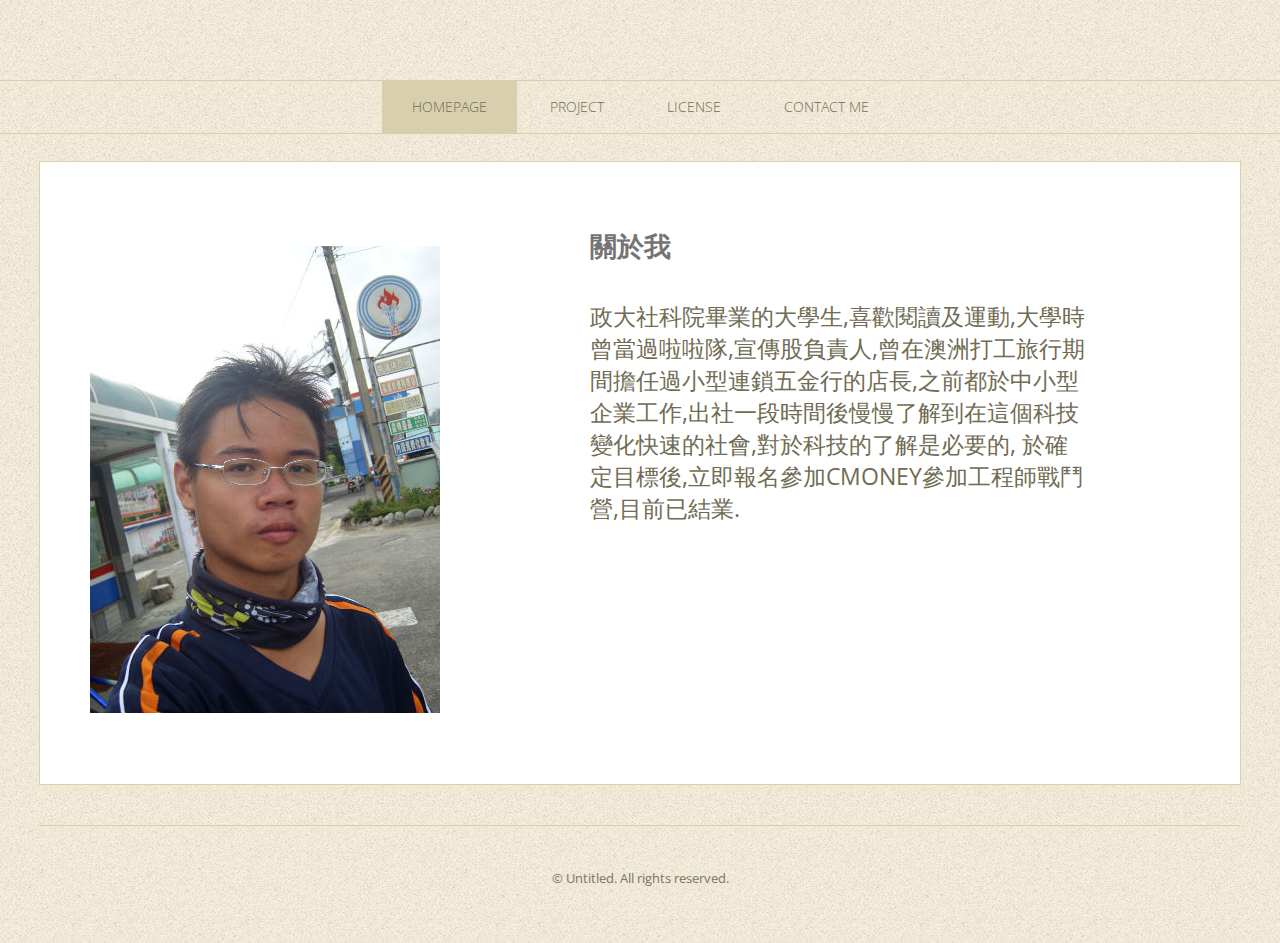
<file: index.html>
<!DOCTYPE html PUBLIC "-//W3C//DTD XHTML 1.0 Strict//EN" "http://www.w3.org/TR/xhtml1/DTD/xhtml1-strict.dtd">
<!--
Design by TEMPLATED
http://templated.co
Released for free under the Creative Commons Attribution License

Name       : Doubtless 
Description: A two-column, fixed-width design with dark color scheme.
Version    : 1.0
Released   : 20130428

-->
<html xmlns="http://www.w3.org/1999/xhtml">
<head>
<meta http-equiv="Content-Type" content="text/html; charset=utf-8" />
<title></title>
<meta name="keywords" content="" />
<meta name="description" content="" />
<link href="http://fonts.googleapis.com/css?family=Open+Sans:400,300,600,700|Archivo+Narrow:400,700" rel="stylesheet" type="text/css">
<link href="default.css" rel="stylesheet" type="text/css" media="all" />
<!--[if IE 6]>
<link href="default_ie6.css" rel="stylesheet" type="text/css" />
<![endif]-->
</head>
<body>
<div id="logo" class="container">
	<h1><a href="#"></a></h1>
</div>
<div id="menu-wrapper">
	<div id="menu" class="container">
		<ul>
			<li class="current_page_item"><a href="index.html">Homepage</a></li>
			<li><a href="project.html">Project</a></li>
			<li>
				<a href="license.html">License</a>
			</li>
            <li><a href="contactme.html">Contact Me</a></li>
		</ul>
	</div>
</div>
<div id="page" class="container">
	<div id="box1">
		
		<div style="clear: both;">&nbsp;</div>
		<div class="entry">
			<img src="images/sel-fie1.jpg" alt="">
		</div>
	</div>
	<div id="box2">
		<h1>關於我</h1>
		<br>
		<br>
		<h2>政大社科院畢業的大學生,喜歡閱讀及運動,大學時曾當過啦啦隊,宣傳股負責人,曾在澳洲打工旅行期間擔任過小型連鎖五金行的店長,之前都於中小型企業工作,出社一段時間後慢慢了解到在這個科技變化快速的社會,對於科技的了解是必要的, 於確定目標後,立即報名參加CMONEY參加工程師戰鬥營,目前已結業.</h2>
	</div>
	
</div>
<div id="footer" class="container">
	<p>&copy; Untitled. All rights reserved. </p>
</div>
</body>
</html>
</file>
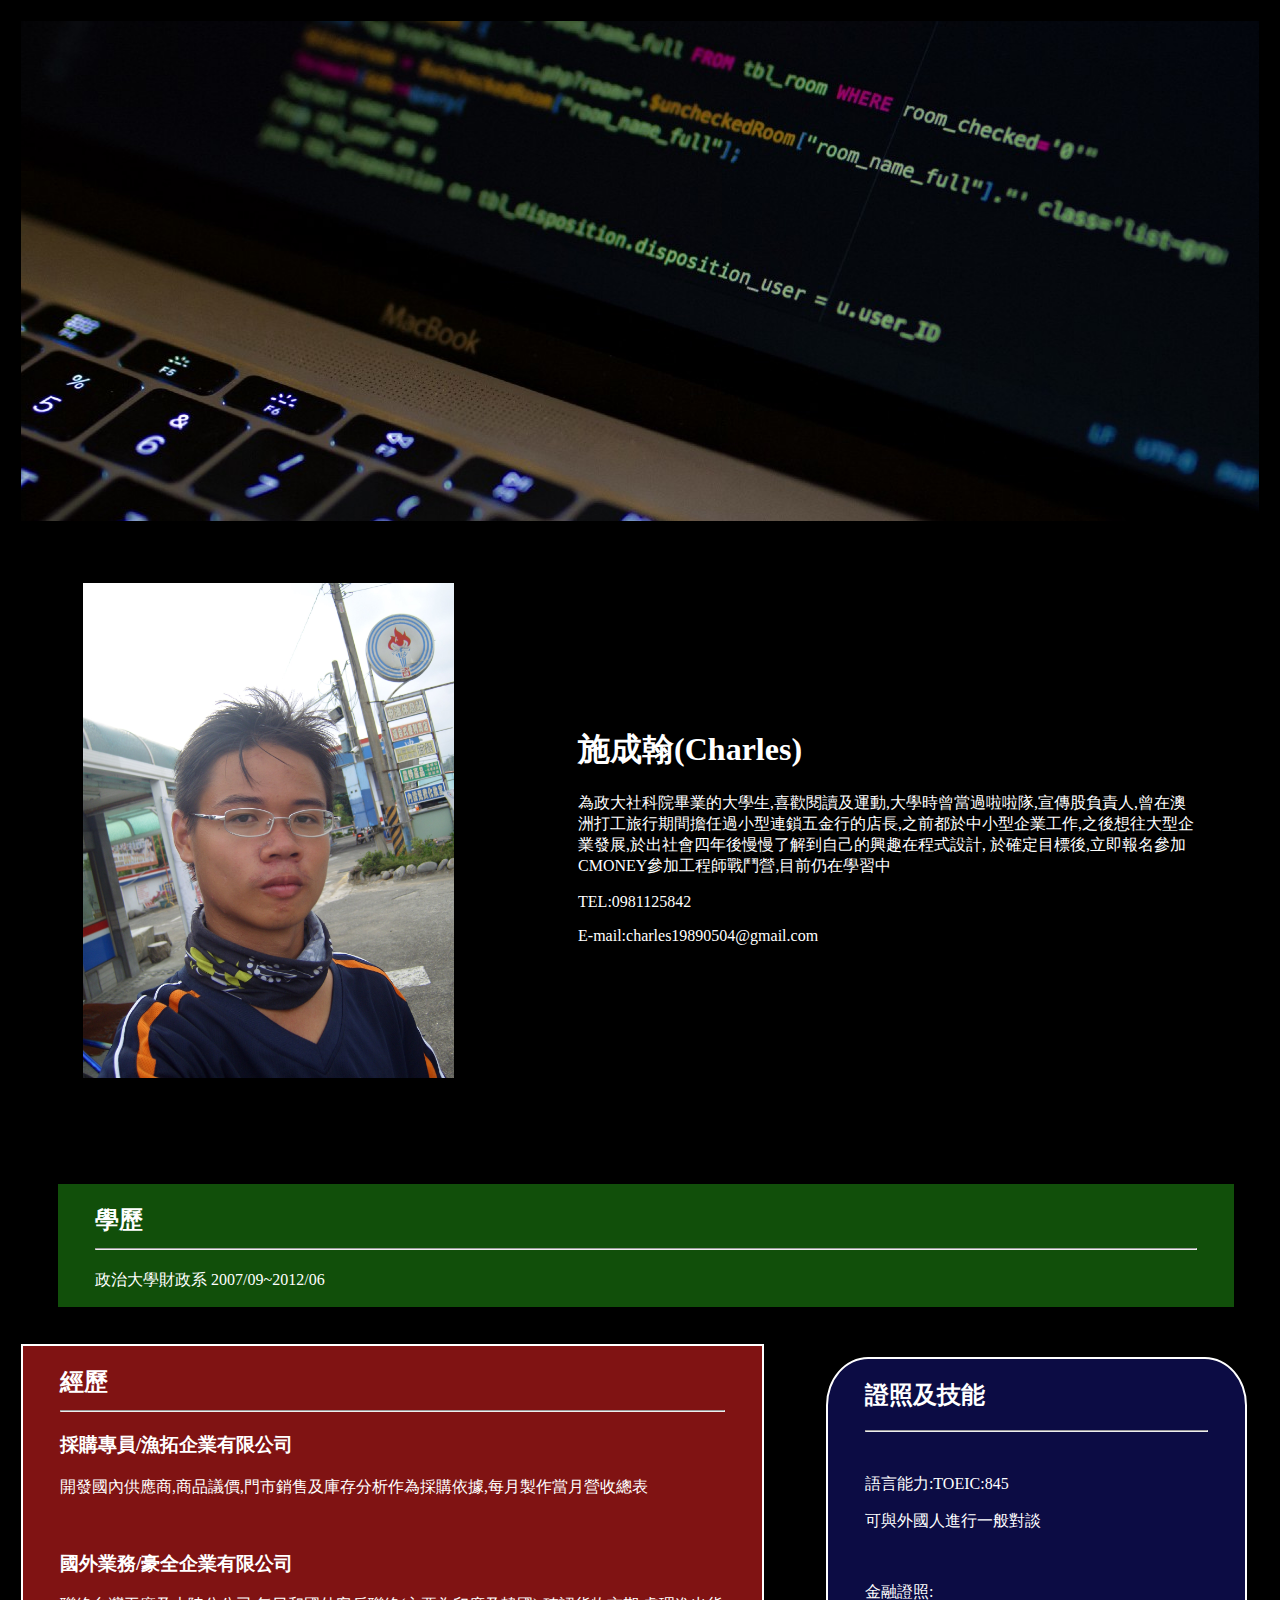
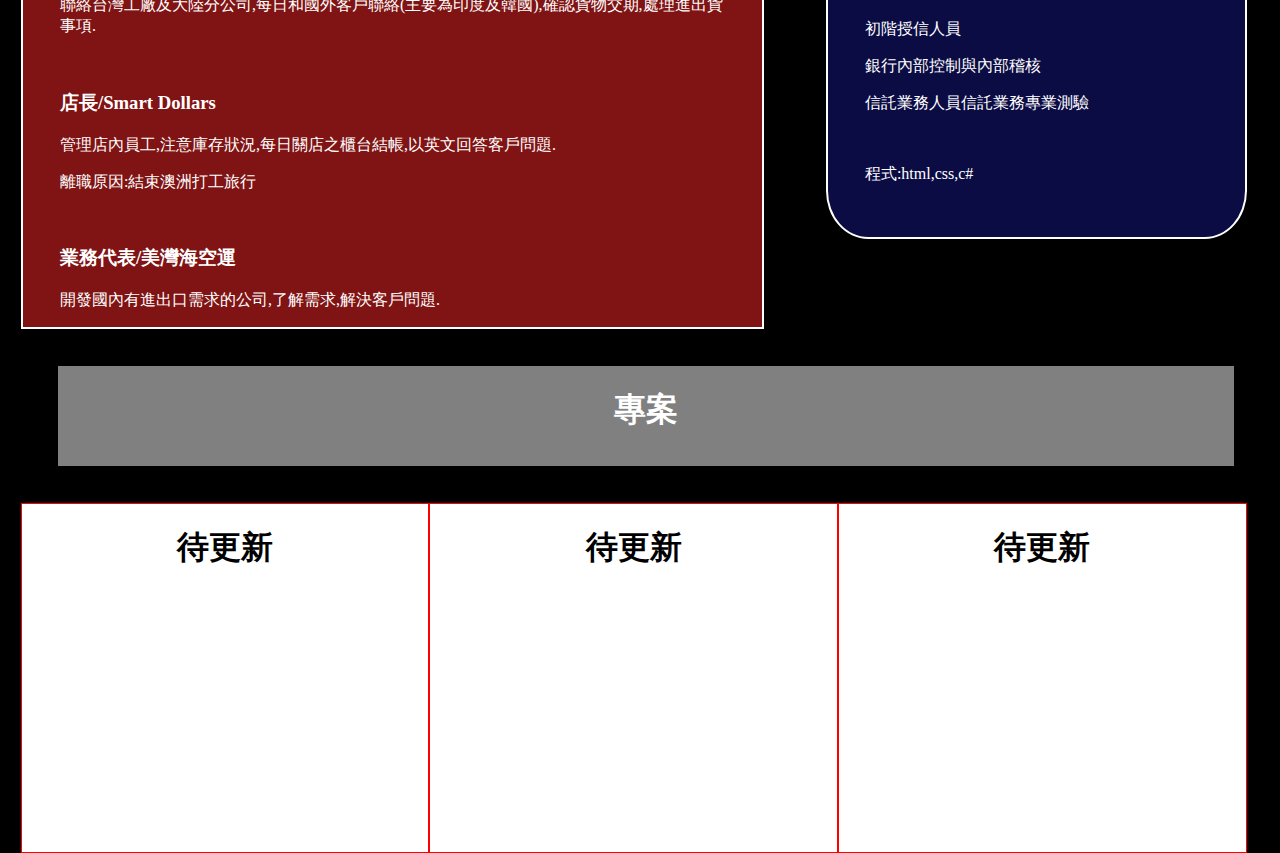
<file: 新增資料夾/index.html>
<!DOCTYPE html>
<html lang="en">

<head>
  <meta charset="UTF-8">
  <meta name="viewport" content="width=device-width, initial-scale=1.0">
  <meta http-equiv="X-UA-Compatible" content="ie=edge">
  <title>index</title>
  <style>
    body {
      background-color: black;
      padding: 1%
    }

    header {
      background-image: url("header2.jpeg");
      width: 100%;
      height: 500px;
      background-position: center center;
      background-repeat: no-repeat;
    }


    div {
      color: white;
      border-collapse: collapse;
      box-sizing: border-box;
      background-color: black;
    }

    div.photo {
      width: 40%;
      float: left;
      padding: 5%;
    }

    .selfie {
      width: 100%;
      height: 100%;

    }

    .brief {
      width: 60%;
      float: left;
      background-color: black;
      color: white;

      padding: 15% 5%;
    }

    .edu {
      width: 95%;
      float: left;
      background-color: rgba(18, 83, 10, 0.952);
      padding: 0 3%;
      margin: 3%;

    }

    .exp {
      width: 60%;
      float: left;
      padding: 0 3%;
      background-color: rgb(128, 19, 19);
      border: 2px solid white;
    }

    .skill {
      width: 34%;
      float: right;
      background-color: rgb(12, 12, 68);
      padding: 0 3%;
      border-radius: 10%;
      border: 2px solid white;
      margin: 1%;

    }

    .project {
      width: 95%;
      float: left;
      height: 100px;
      background-color: gray;
      padding: 0 3%;
      margin: 3%;
     }
     .project_p{width: 33%;
      float: left;
      height: 350px;
      background-color: white;
      border: 1px solid red;
      color:black;
     }
  </style>
</head>

<body>

  <header>

  </header>

  <div class="photo">
    <img class="selfie" src="photo.JPG" alt="photo"></img>
  </div>
  <div class="brief">
    <h1>施成翰(Charles)</h1>
    <p>為政大社科院畢業的大學生,喜歡閱讀及運動,大學時曾當過啦啦隊,宣傳股負責人,曾在澳洲打工旅行期間擔任過小型連鎖五金行的店長,之前都於中小型企業工作,之後想往大型企業發展,於出社會四年後慢慢了解到自己的興趣在程式設計, 於確定目標後,立即報名參加CMONEY參加工程師戰鬥營,目前仍在學習中
    </p>
    <P>
      <Tel>TEL:0981125842</Tel>
    </P>
    <P>E-mail:charles19890504@gmail.com</P>
  </div>

  <div class="edu">
    <h2>學歷
      <hr>
    </h2>
    <p>政治大學財政系 2007/09~2012/06</p>
  </div>
  <div class="exp">
    <h2>經歷
      <hr>
    </h2>
    <h3>採購專員/漁拓企業有限公司 </h3>
    <p>開發國內供應商,商品議價,門市銷售及庫存分析作為採購依據,每月製作當月營收總表</p>
    <br>
    <h3>國外業務/豪全企業有限公司</h3>
    <P>聯絡台灣工廠及大陸分公司,每日和國外客戶聯絡(主要為印度及韓國),確認貨物交期,處理進出貨事項.</P>
    <br>
    <h3>店長/Smart Dollars </h3>
    <p>管理店內員工,注意庫存狀況,每日關店之櫃台結帳,以英文回答客戶問題.</p>
    <p>離職原因:結束澳洲打工旅行</p>
    <br>
    <h3>業務代表/美灣海空運</h3>
    <p>開發國內有進出口需求的公司,了解需求,解決客戶問題.</p>
  </div>
  <div class="skill">
    <h2>證照及技能</h2>
    <hr>
    <br>
    <p>語言能力:TOEIC:845</p>
    <p>可與外國人進行一般對談</p>
    <br>
    <p>金融證照:</p>
    <p>初階授信人員</p>
    <p>銀行內部控制與內部稽核</p>
    <p>信託業務人員信託業務專業測驗</p>
    <br>
    <p>程式:html,css,c#</p>
    <br>
    <br>
  </div>

  <div class="project">
    <h1 style="text-align:center">專案</h1>
  </div>
  <div class="project_p"><h1 style="text-align:center">待更新</h1></div>
  <div class="project_p"><h1 style="text-align:center">待更新</h1></div>
  <div class="project_p"><h1 style="text-align:center">待更新</h1></div>





</body>

</html>
</file>
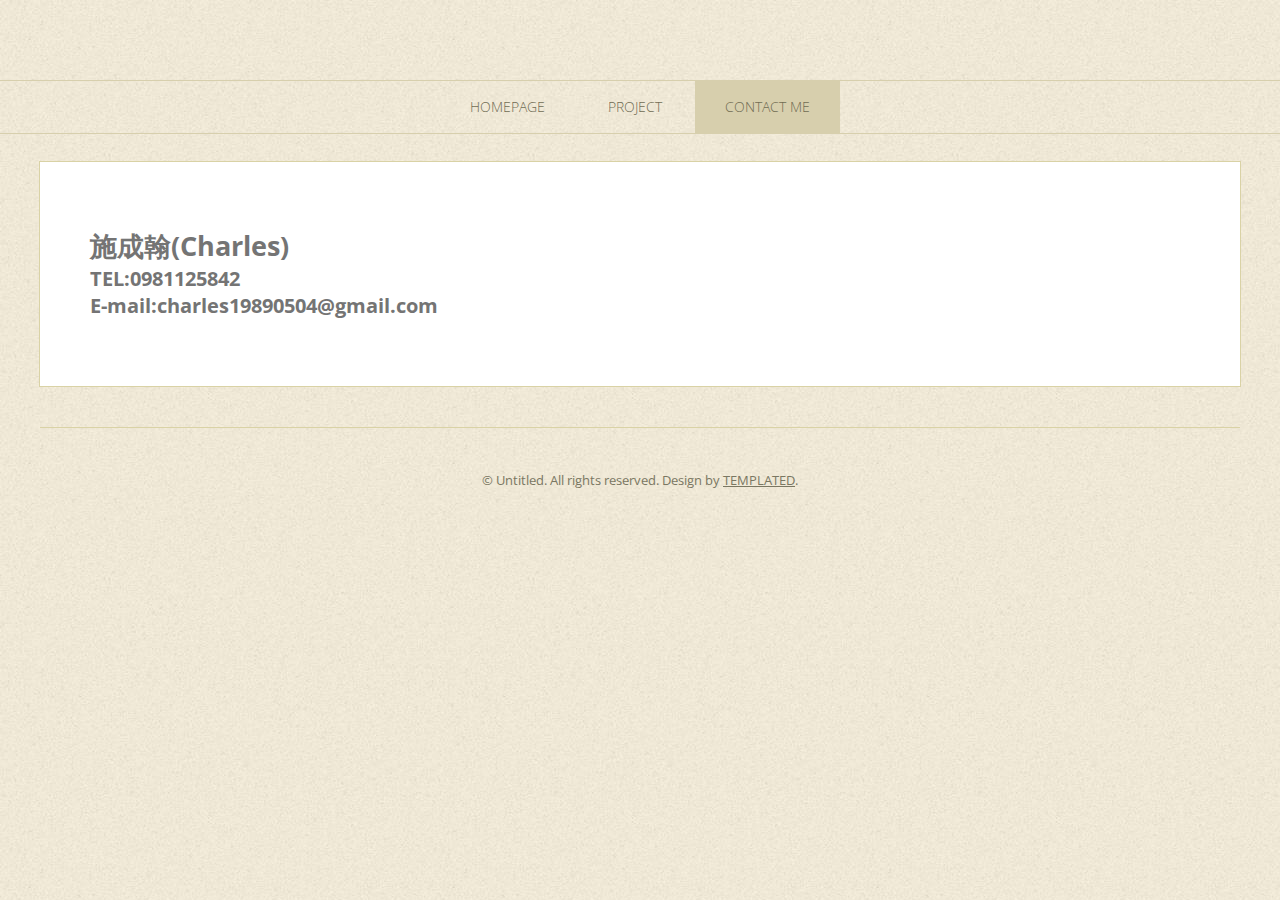
<file: contactme.html>
<!DOCTYPE html PUBLIC "-//W3C//DTD XHTML 1.0 Strict//EN" "http://www.w3.org/TR/xhtml1/DTD/xhtml1-strict.dtd">
<!--
Design by TEMPLATED
http://templated.co
Released for free under the Creative Commons Attribution License

Name       : Doubtless 
Description: A two-column, fixed-width design with dark color scheme.
Version    : 1.0
Released   : 20130428

-->
<html xmlns="http://www.w3.org/1999/xhtml">
<head>
<meta http-equiv="Content-Type" content="text/html; charset=utf-8" />
<title></title>
<meta name="keywords" content="" />
<meta name="description" content="" />
<link href="http://fonts.googleapis.com/css?family=Open+Sans:400,300,600,700|Archivo+Narrow:400,700" rel="stylesheet" type="text/css">
<link href="default.css" rel="stylesheet" type="text/css" media="all" />
<!--[if IE 6]>
<link href="default_ie6.css" rel="stylesheet" type="text/css" />
<![endif]-->
</head>
<body>
<div id="logo" class="container">
	<h1><a href="#"></a></h1>
</div>
<div id="menu-wrapper">
	<div id="menu" class="container">
		<ul>
			<li ><a href="index.html">Homepage</a></li>
			<li><a href="project.html">Project</a></li>
            <li class="current_page_item"><a href="contactme.html">Contact Me</a></li>
		</ul>
	</div>
</div>
<div id="page" class="container">
	<div>
<h1>施成翰(Charles)</h1>
<h2>TEL:0981125842</h2>
<h2>E-mail:charles19890504@gmail.com</h2>
	</div>
	
</div>
<div id="footer" class="container">
	<p>&copy; Untitled. All rights reserved. Design by <a href="http://templated.co" rel="nofollow">TEMPLATED</a>. </p>
</div>
</body>
</html>
</file>
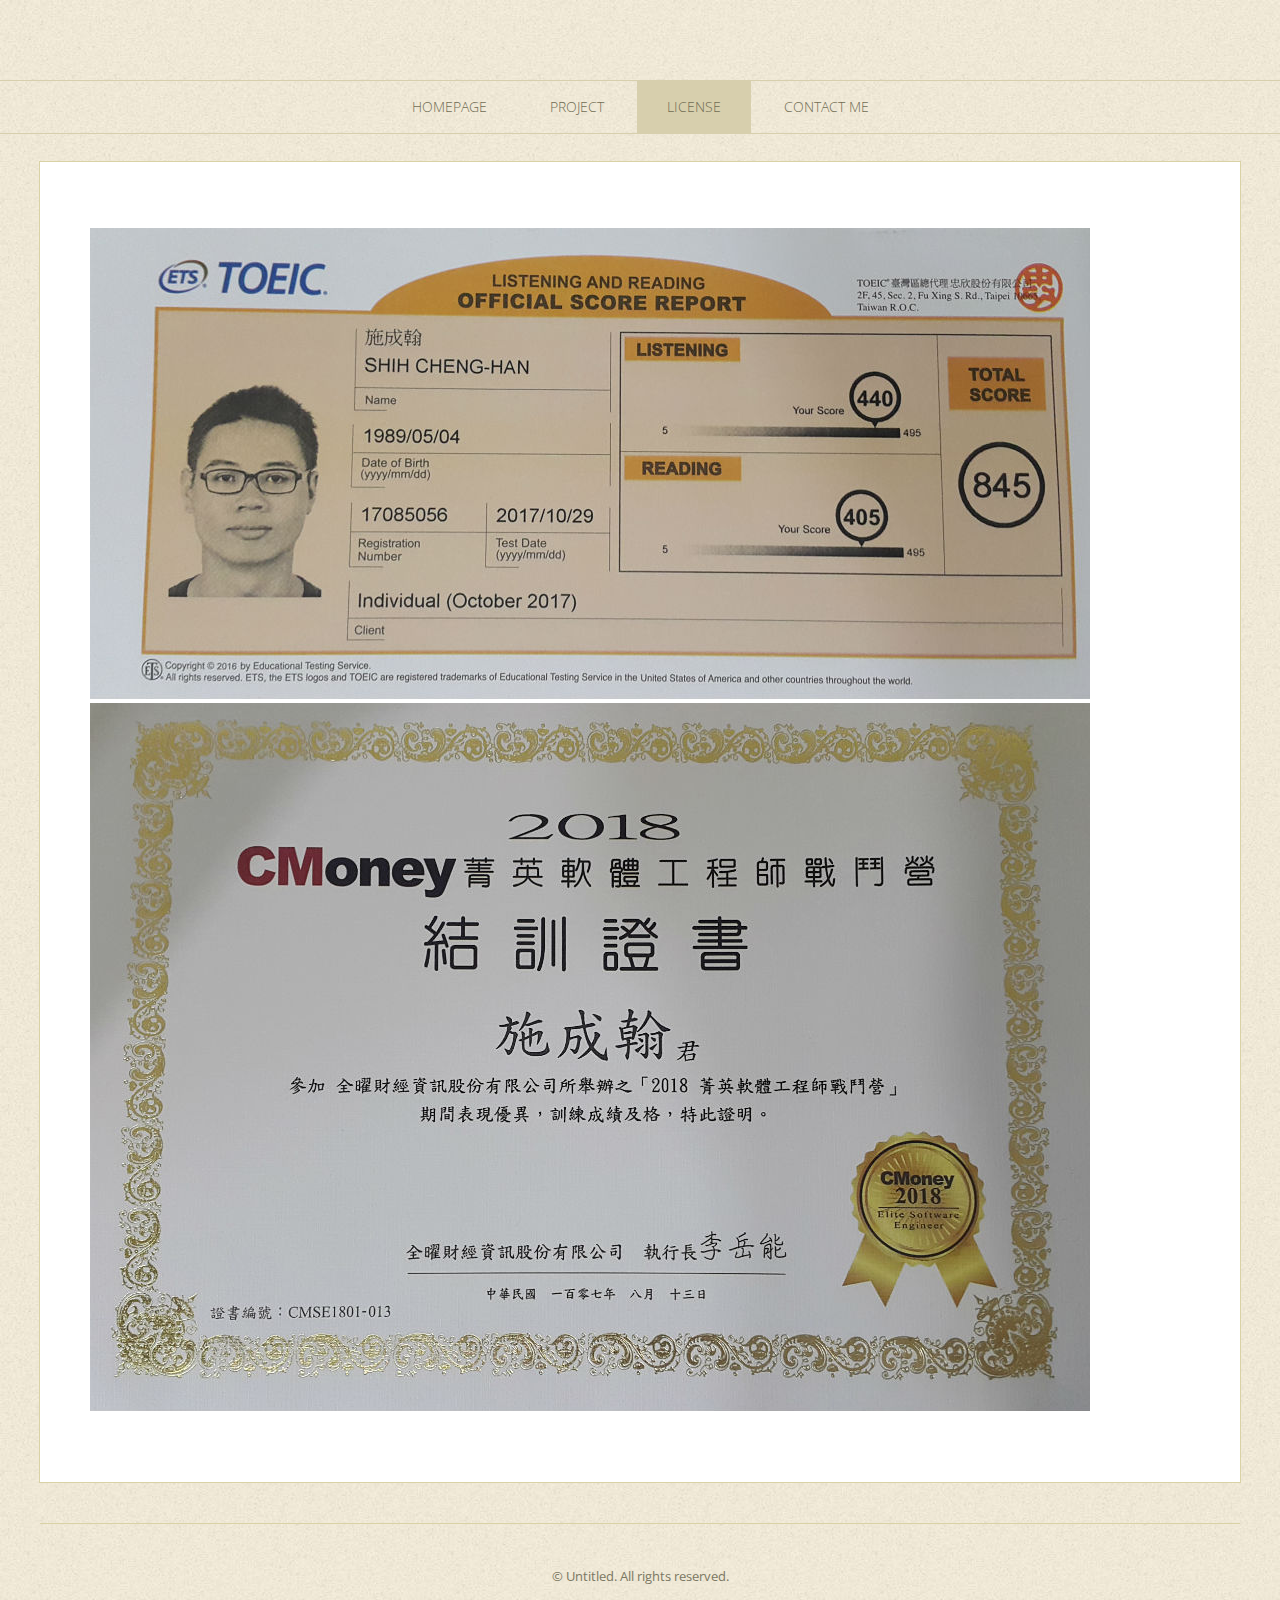
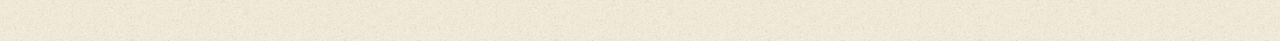
<file: license.html>
<!DOCTYPE html PUBLIC "-//W3C//DTD XHTML 1.0 Strict//EN" "http://www.w3.org/TR/xhtml1/DTD/xhtml1-strict.dtd">
<!--
Design by TEMPLATED
http://templated.co
Released for free under the Creative Commons Attribution License

Name       : Doubtless 
Description: A two-column, fixed-width design with dark color scheme.
Version    : 1.0
Released   : 20130428

-->
<html xmlns="http://www.w3.org/1999/xhtml">
<head>
<meta http-equiv="Content-Type" content="text/html; charset=utf-8" />
<title></title>
<meta name="keywords" content="" />
<meta name="description" content="" />
<link href="http://fonts.googleapis.com/css?family=Open+Sans:400,300,600,700|Archivo+Narrow:400,700" rel="stylesheet" type="text/css">
<link href="default.css" rel="stylesheet" type="text/css" media="all" />
<!--[if IE 6]>
<link href="default_ie6.css" rel="stylesheet" type="text/css" />
<![endif]-->
</head>
<body>
<div id="logo" class="container">
	<h1><a href="#"></a></h1>
</div>
<div id="menu-wrapper">
	<div id="menu" class="container">
		<ul>
			<li ><a href="index.html">Homepage</a></li>
			<li><a href="project.html">Project</a></li>
			<li class="current_page_item">
				<a href="license.html">License</a>
			</li>
            <li><a href="contactme.html">Contact Me</a></li>
		</ul>
	</div>
</div>
<div id="page" class="container">
	<div>
		
		<img src="images/toeic.jpg" alt=""></a>
	</div>
	<div>
		<img src="images/certificate.jpg" alt=""></a>
	</div>
	
</div>
<div id="footer" class="container">
	<p>&copy; Untitled. All rights reserved. </p>
</div>
</body>
</html>
</file>
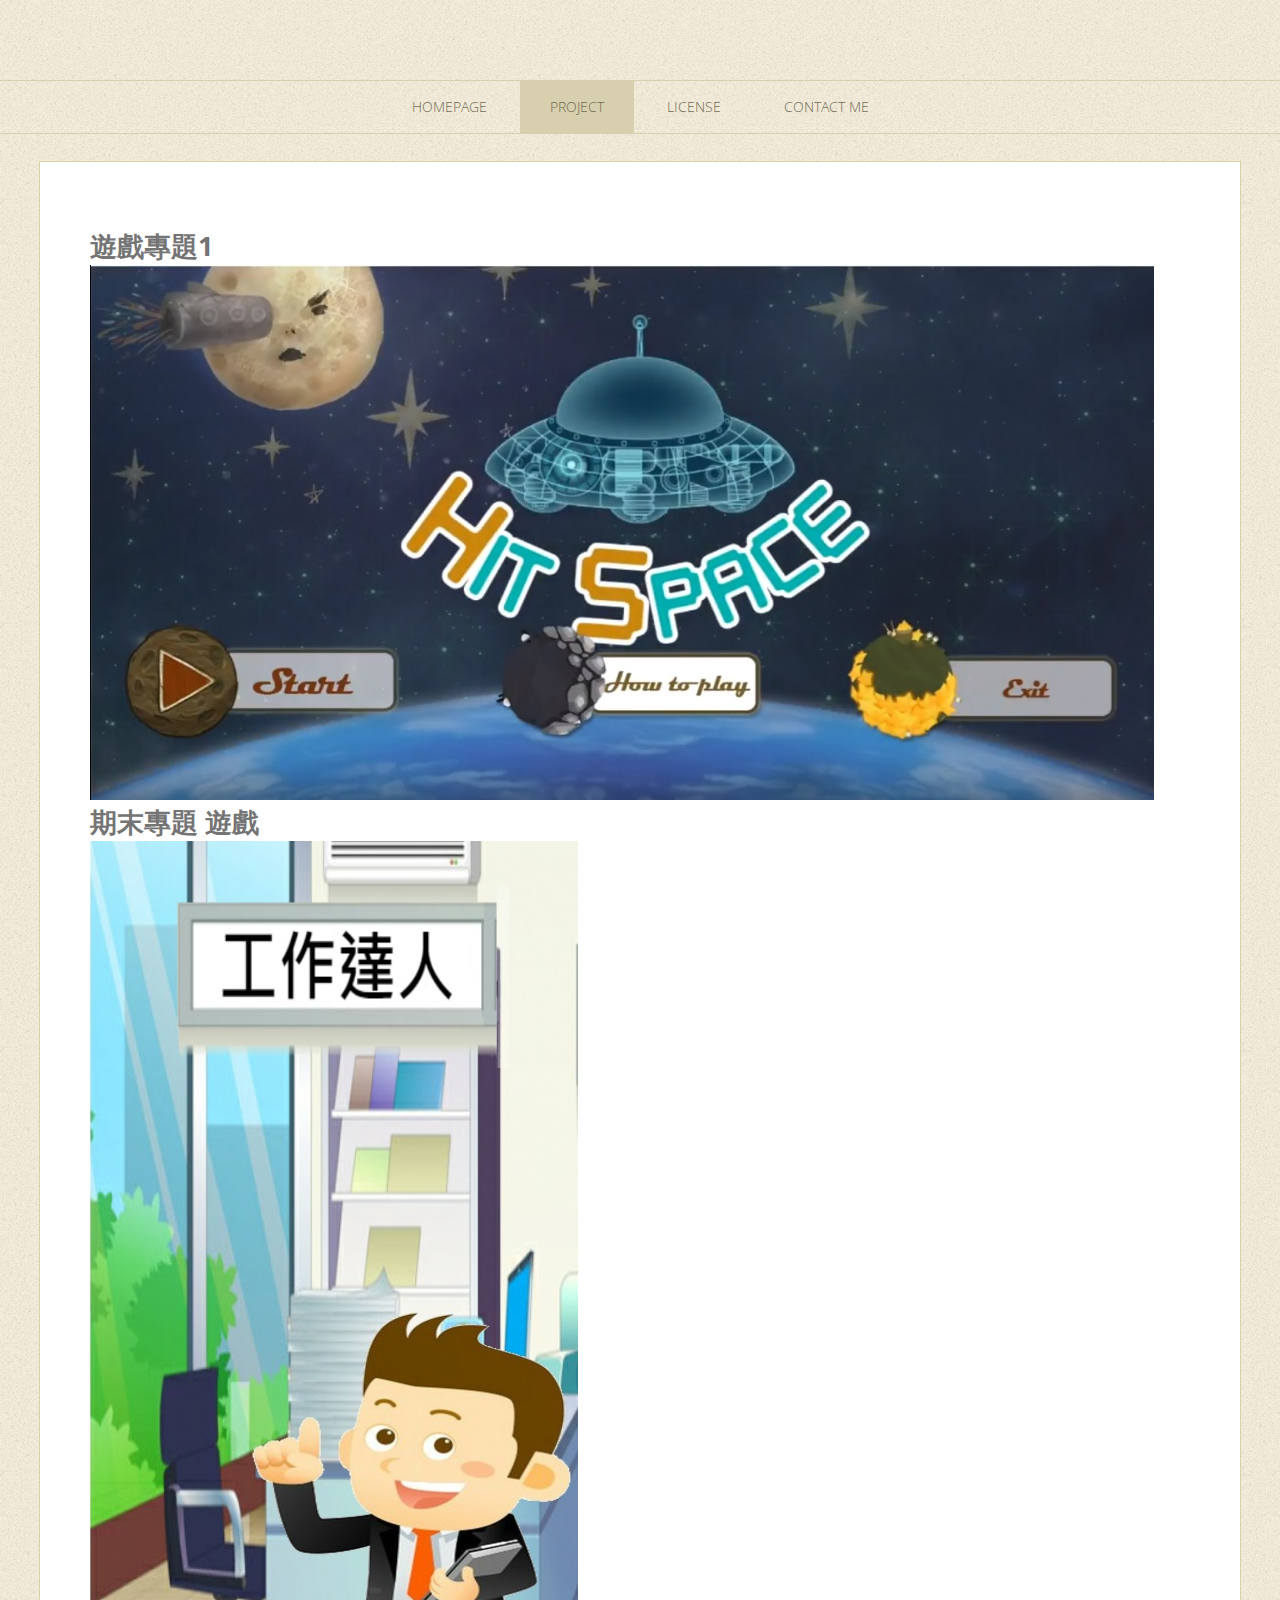
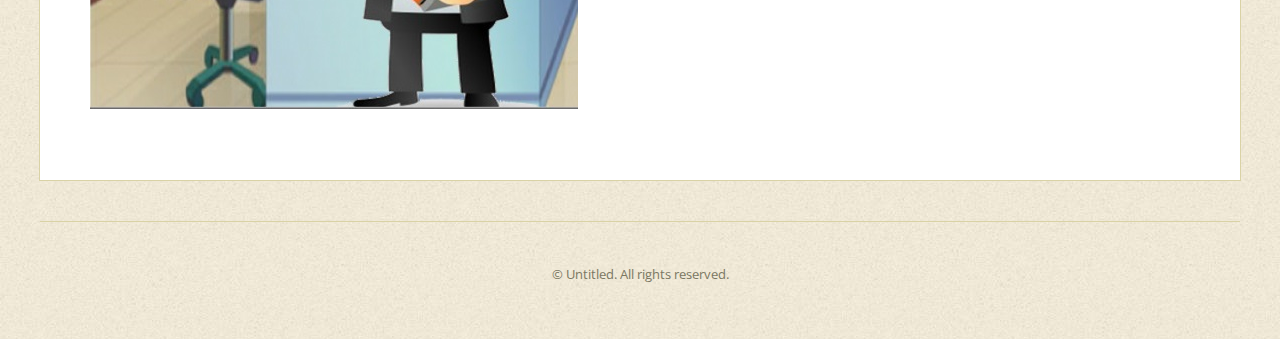
<file: project.html>
<!DOCTYPE html PUBLIC "-//W3C//DTD XHTML 1.0 Strict//EN" "http://www.w3.org/TR/xhtml1/DTD/xhtml1-strict.dtd">
<!--
Design by TEMPLATED
http://templated.co
Released for free under the Creative Commons Attribution License

Name       : Doubtless 
Description: A two-column, fixed-width design with dark color scheme.
Version    : 1.0
Released   : 20130428

-->
<html xmlns="http://www.w3.org/1999/xhtml">

<head>
	<meta http-equiv="Content-Type" content="text/html; charset=utf-8" />
	<title></title>
	<meta name="keywords" content="" />
	<meta name="description" content="" />
	<link href="http://fonts.googleapis.com/css?family=Open+Sans:400,300,600,700|Archivo+Narrow:400,700" rel="stylesheet" type="text/css">
	<link href="default.css" rel="stylesheet" type="text/css" media="all" />
	<!--[if IE 6]>
<link href="default_ie6.css" rel="stylesheet" type="text/css" />
<![endif]-->
</head>

<body>
	<div id="logo" class="container">
		<h1>
			<a href="#"></a>
		</h1>
	</div>
	<div id="menu-wrapper">
		<div id="menu" class="container">
			<ul>
				<li>
					<a href="index.html">Homepage</a>
				</li>
				<li class="current_page_item">
					<a href="project.html">Project</a>
				</li>
				<li>
					<a href="license.html">License</a>
				</li>
				<li>
					<a href="contactme.html">Contact Me</a>
				</li>
			</ul>
		</div>
	</div>
	<div id="page" class="container">

		<div>
			<h1>遊戲專題1</h1>
			<a href="https://www.youtube.com/watch?v=MndLjeOHVos">
				<img src="images/Game1.jpg" alt=""></a>

		</div>
		<div  >
				<h1>期末專題 遊戲</h1>
				<a href="https://pikachuya.itch.io/workholic">
					<img src="images/Game2.jpg" alt=""></a>
	
			</div>
	</div>
	<div id="footer" class="container">
		<p>&copy; Untitled. All rights reserved. </p>
	</div>
</body>

</html>
</file>
<file: default.css>
html, body {
	height: 100%;
}

body {
	margin: 0px;
	padding: 0px;
	background: #F1E9D4 url(images/bg01.jpg) repeat;
	font-family: 'Open Sans', sans-serif;
	font-size: 10pt;
	color: #747474;
}


h1, h2, h3 {
	margin: 0;
	padding: 0;
}

p, ol, ul {
	margin-top: 0px;
}

p {
	line-height: 180%;
}

strong {
}

a {
	color: #706C53;
}

a:hover {
	text-decoration: none;
}

a img {
	border: none;
}

img.border {
}

img.alignleft {
	float: left;
}

img.alignright {
	float: right;
}

img.aligncenter {
	margin: 0px auto;
}

hr {
	display: none;
}

ul.style1
{
	margin: 0;
	padding: 0;
	list-style: none;
}

ul.style1 li
{
	padding: 15px 0px 15px 0px;
	border-top: 1px solid #E5E5E5;
}

ul.style1 a
{
	color: #747474;
}

ul.style1 .first
{
	padding-top: 0;
	border-top: none;
}

/** WRAPPER */

#wrapper {
}

.container {
	width: 1200px;
	margin: 0px auto;
}

.clearfix {
	clear: both;
}

/* Header */

#header-wrapper {
	overflow: hidden;
	height: 600px;
}

#header {
	width: 960px;
	height: 200px;
	margin: 0 auto;
	padding: 0px 20px;
}

/* Logo */

#logo {
	overflow: hidden;
	padding: 3em 0em;
}

#logo h1, #logo p {
	text-align: center;
}

#logo h1 {
	padding: 0px 0px 0px 0px;
	text-transform: lowercase;
	font-size: 4em;
	font-weight: 600;
	color: #706C53
}

#logo p {
	margin-top: -20px;
	padding: 0px 0px 0px 5px;
	font-size: 20px;
	font-weight: 300;
	color: #696969;
}

#logo p a {
	color: #696969;
}

#logo a {
	border: none;
	background: none;
	text-decoration: none;
	color: #3C342E;
}

/* Menu */

#menu-wrapper {
	overflow: hidden;
	height: 52px;
	margin-bottom: 2em;
	border-top: 1px solid #D7CFAD;
	border-bottom: 1px solid #D7CFAD;
}

#menu {
	overflow: hidden;
	height: 52px;
}

#menu ul {
	margin: 0;
	padding: 0px 0px 0px 0px;
	list-style: none;
	line-height: normal;
	text-align: center;
}

#menu li {
	display: inline-block;
}

#menu a {
	display: block;
	padding: 0px 30px;
	line-height: 52px;
	border: none;
	text-decoration: none;
	text-transform: lowercase;
	text-align: center;
	text-transform: uppercase;
	font-size: 14px;
	font-weight: 300;
	color: #706C53;
}

#menu a:hover, #menu .current_page_item a {
	background: #D7CFAD;
	text-decoration: none;
	color: #706C53;
}

#menu .current_page_item a {
}

/** PAGE */


#page {
	overflow: hidden;
	width: 1100px;
	margin-bottom: 3em;
	padding: 5em 50px;
	background: #FFF;
	border: 1px solid #D9D2A5;
}

#page h2 a
{
	letter-spacing: -2px;
	text-decoration: none;
	font-size: 1.7em;
	font-weight: 400;
	color: #706C53;
}


#box1
{
	float: left;
	width: 450px;
	margin-right: 50px;
}

#box2
{
	float: left;
	width: 500px;
}

#box2 h2, #box3 h2
{
	padding-bottom: 1.2em;
	font-weight: 400;
	font-size: 1.7em;
	font-weight: 400;
	color: #706C53;
}


#box3
{
	float: right;
	width: 250px;
}


/** CONTENT */

#content {
}

/** SIDEBAR */

#sidebar {
}

/* Footer */

#footer {
	overflow: hidden;
	padding: 3em 0em;
	border-top: 1px solid #D9D2A5;
	color: #7A7762;
}

#footer p {
	text-align: center;
}

#footer a {
	color: #7A7762;
}
</file>
